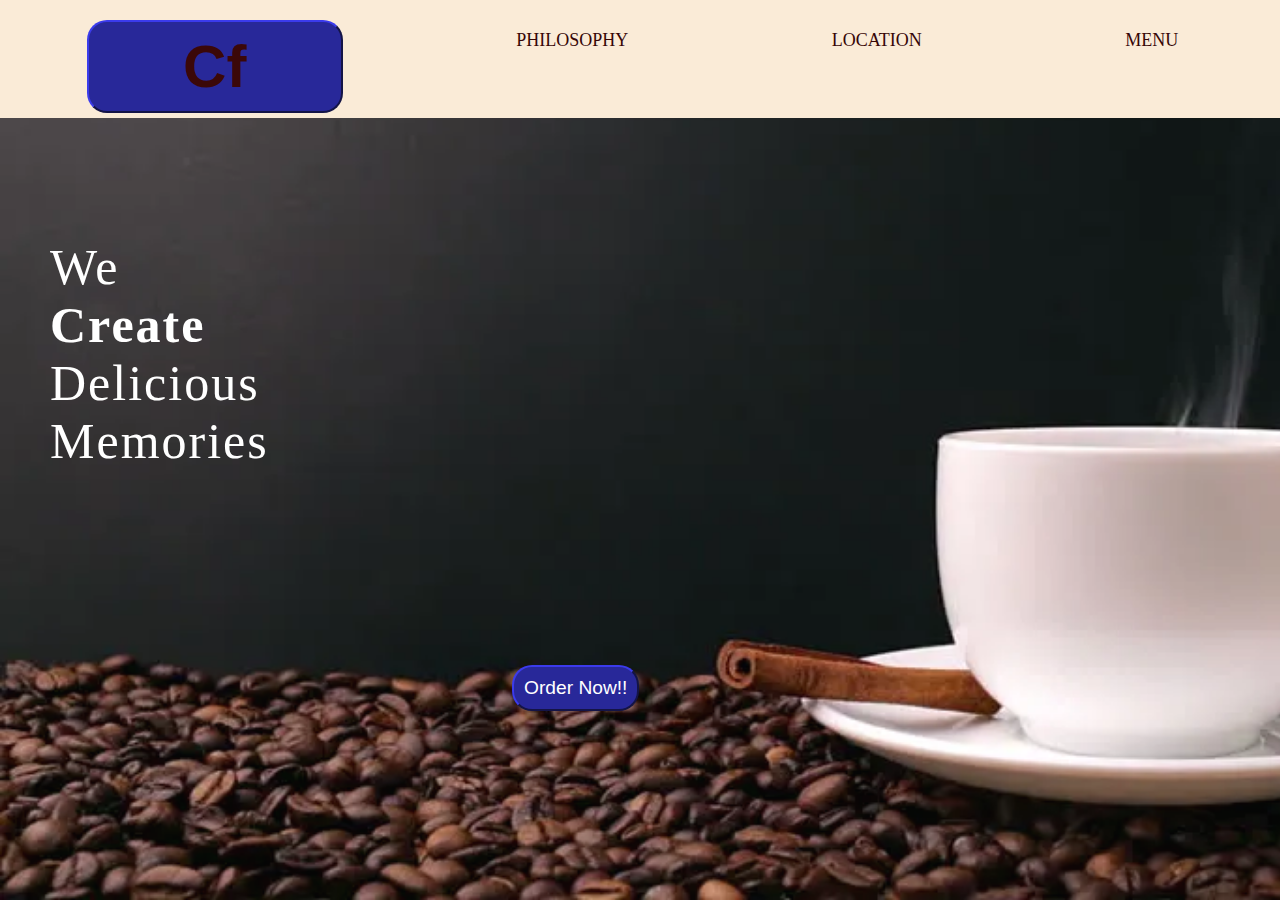
<file: index.html>
<html lang="en">
<head>
    <meta charset="UTF-8">
    <meta http-equiv="X-UA-Compatible" content="IE=edge">
    <meta name="viewport" content="width=device-width, initial-scale=1.0">
    <link rel="stylesheet" href="style.css">
    <title>Coffee Shop</title>
</head>
<body>
    <div class = 'big_container'>
        <!-- header only -->
        <div id="header">
             <button class="logo" id = "leftButton" style ="color:rgb(56, 4, 4)">Cf</button>
           
            <a href="philsophy.html" style = "text-decoration: none;"><div class="top">PHILOSOPHY</div></a>
            <div class="top">LOCATION</div>
            <div class="top" onclick="buy()">MENU</div>

        </div>
        <!-- <p>lorem5</p> -->

        <div class="text">
            We <br> <span class = 'create'>Create</span> <br>Delicious Memories
        </div>

        <div class="btn">
             <a href="product.html"><button class = 'btnInside' onClick = 'buy()'>Order Now!!</button></a>
        </div>
        <div id = 'popUp'>
            <text>

                <span>Location : </span>  120 Bloomfield Caldwell <br>
                <span>Todays Special :</span>  Milk Coffee
            </text>

        </div>
    </div>
    
</body>
<script src = 'script.js'></script>
</html>
</file>
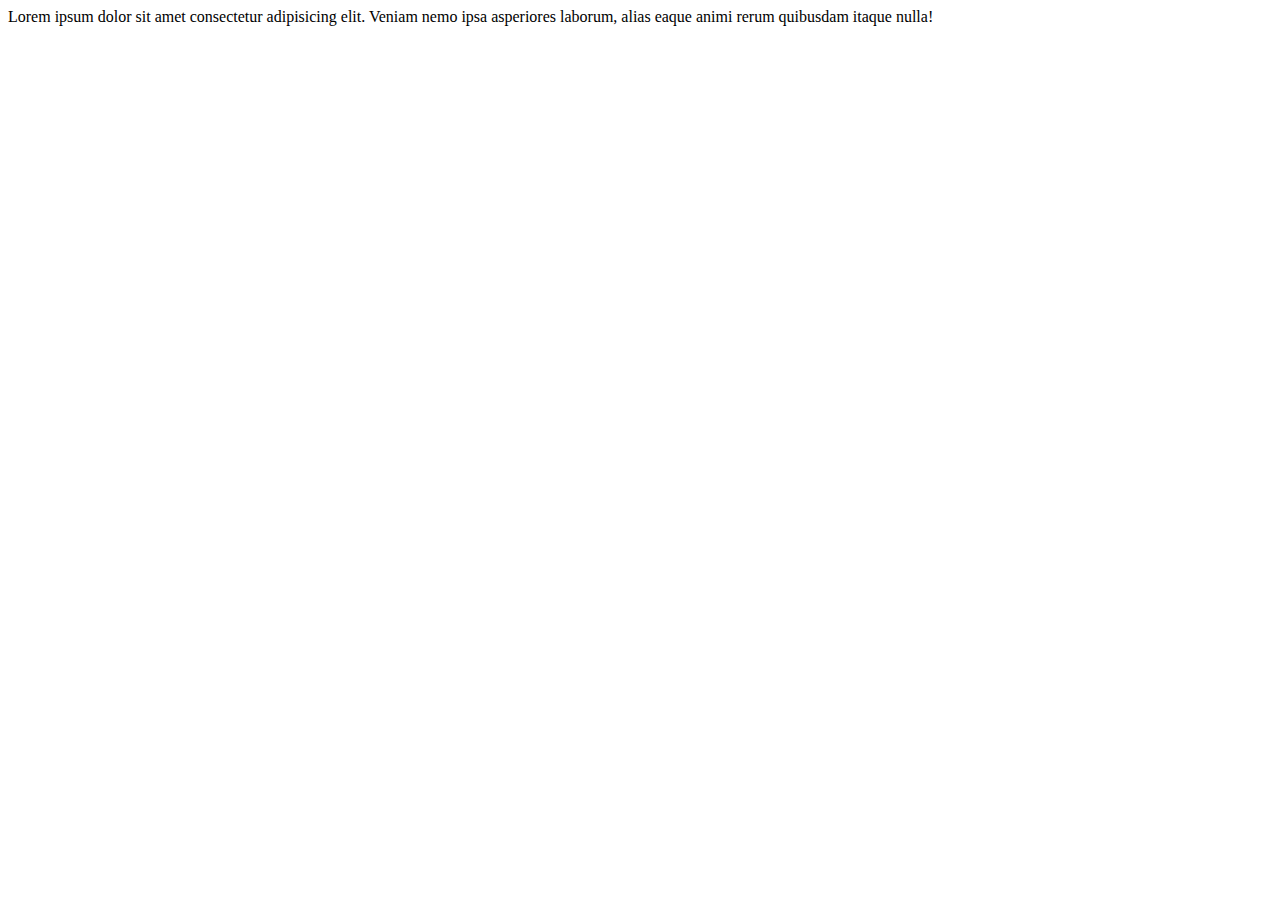
<file: philsophy.html>
<html lang="en">
<head>
    <meta charset="UTF-8">
    <meta http-equiv="X-UA-Compatible" content="IE=edge">
    <meta name="viewport" content="width=device-width, initial-scale=1.0">
    <title>Document</title>
</head>
<body>
    Lorem ipsum dolor sit amet consectetur adipisicing elit. Veniam nemo ipsa asperiores laborum, alias eaque animi rerum quibusdam itaque nulla!
</body>
</html>
</file>
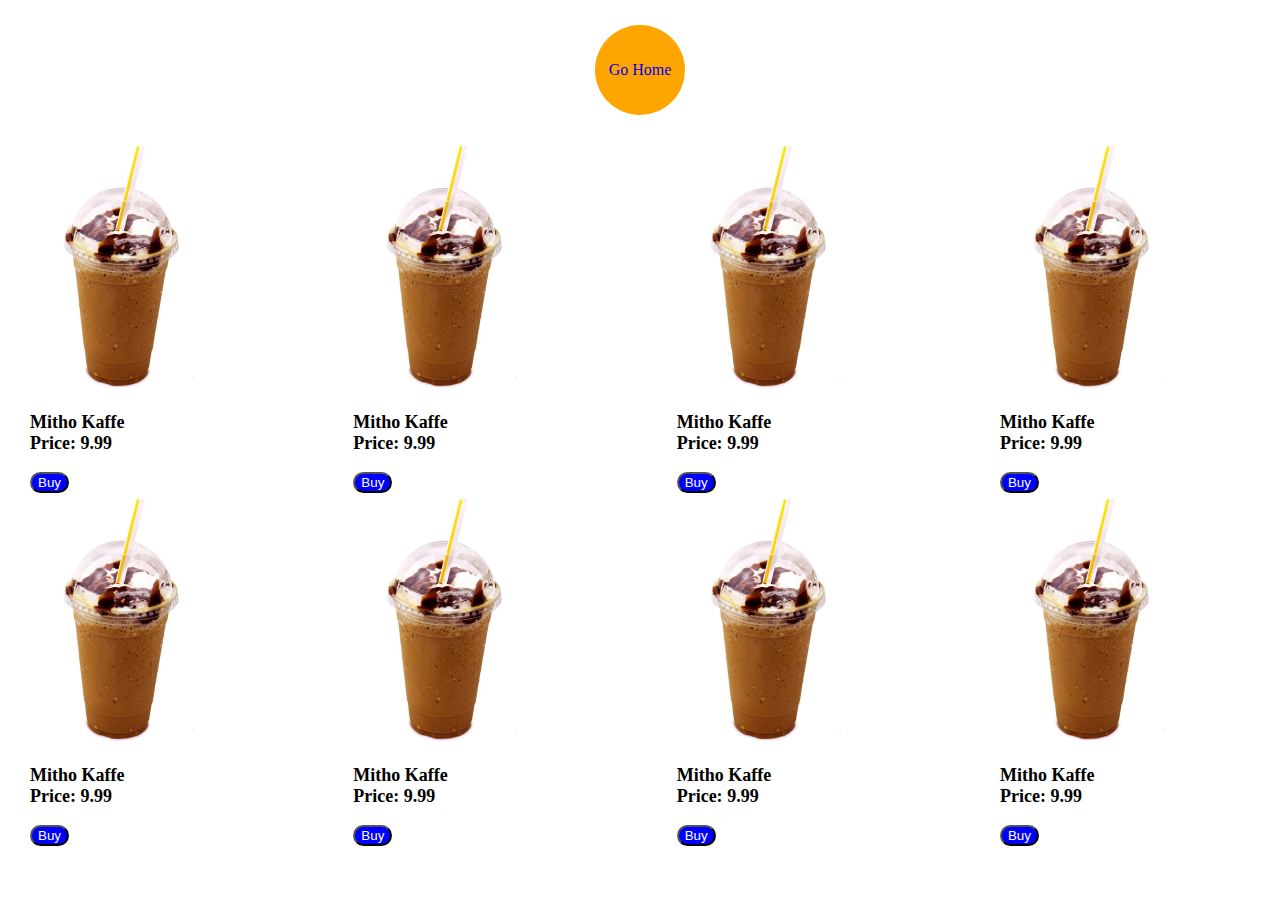
<file: product.html>
<!DOCTYPE html>
<html lang="en">
<head>
    <meta charset="UTF-8">
    <meta http-equiv="X-UA-Compatible" content="IE=edge">
    <meta name="viewport" content="width=device-width, initial-scale=1.0">
    <link rel="stylesheet" href="style2.css">
    <title>Document</title>
</head>
<body style = 'margin:25px'>
    <div style = 'display:flex; justify-content:center;'>

        <div class = 'top-one' style="background-color: orange; border-radius:60px; width:90px; height:90px; display:flex; justify-content:center; align-items:center; box-shadow:2px;">
            <a href='index.html' style = 'flex-wrap:wrap; cursor:pointer; text-decoration:none;'>Go Home</a>
        </div>
    </div>
    <div class="coffee-container" style = 'display:flex;
    justify-content:space-between; margin-top:20px;
    flex-wrap:wrap;
    grid-template-columns:3; padding:5px'>
        <div class="coffee-item">
            <img src="coffee-drink.webp" alt="" srcset="" style = 'width:250px'>
            <p style = "font-size: large; font-weight:bold; justify-content:center">Mitho Kaffe<br>
            <span class ='price' style = 'font-weight:bold;'>Price:</span> 9.99</p>
            <button style = 'background-color:blue; color:white; border-radius:15px;' onclick = "buy()">Buy</button>

        </div>

        <div class="coffee-item">
            <img src="coffee-drink.webp" style ="width:250px;">
            <p style = "font-size: large; font-weight:bold; justify-content:center">Mitho Kaffe<br>
            <span class ='price' style = 'font-weight:bold;'>Price:</span> 9.99</p>
            <button style = 'background-color:blue; color:white; border-radius:15px;' onclick = "buy()">Buy</button>

        </div>

        <div class="coffee-item">
            <img src="coffee-drink.webp" alt="" srcset="" style = 'width:250px'>
            <p style = "font-size: large; font-weight:bold; justify-content:center">Mitho Kaffe<br>
            <span class ='price' style = 'font-weight:bold;'>Price:</span> 9.99</p>
            <button style = 'background-color:blue; color:white; border-radius:15px;' onclick = "buy()">Buy</button>

        </div>

        <div class="coffee-item">
            <img src="coffee-drink.webp" alt="" srcset="" style = 'width:250px'>
            <p style = "font-size: large; font-weight:bold; justify-content:center">Mitho Kaffe<br>
            <span class ='price' style = 'font-weight:bold;'>Price:</span> 9.99</p>
            <button style = 'background-color:blue; color:white; border-radius:15px;' onclick = "buy()">Buy</button>

        </div>

        <div class="coffee-item">
            <img src="coffee-drink.webp" alt="" srcset="" style = 'width:250px'>
            <p style = "font-size: large; font-weight:bold; justify-content:center">Mitho Kaffe<br>
            <span class ='price' style = 'font-weight:bold;'>Price:</span> 9.99</p>
            <button style = 'background-color:blue; color:white; border-radius:15px;'>Buy</button>

        </div>

        <div class="coffee-item">
            <img src="coffee-drink.webp" alt="" srcset="" style = 'width:250px'>
            <p style = "font-size: large; font-weight:bold; justify-content:center">Mitho Kaffe<br>
            <span class ='price' style = 'font-weight:bold;'>Price:</span> 9.99</p>
            <button style = 'background-color:blue; color:white; border-radius:15px;'>Buy</button>

        </div>

        <div class="coffee-item">
            <img src="coffee-drink.webp" alt="" srcset="" style = 'width:250px'>
            <p style = "font-size: large; font-weight:bold; justify-content:center">Mitho Kaffe<br>
            <span class ='price' style = 'font-weight:bold;'>Price:</span> 9.99</p>
            <button style = 'background-color:blue; color:white; border-radius:15px;'>Buy</button>

        </div>

        <div class="coffee-item">
            <img src="coffee-drink.webp" alt="" srcset="" style = 'width:250px'>
            <p style = "font-size: large; font-weight:bold; justify-content:center">Mitho Kaffe<br>
            <span class ='price' style = 'font-weight:bold;'>Price:</span> 9.99</p>
            <button style = 'background-color:blue; color:white; border-radius:15px;'>Buy</button>

        </div>
    </div>
    
</body>
<script src = "script.js">

</script>
</html>
</file>
<file: style.css>
body{
    margin:0;
    padding:0;
}
.big_container{
    margin:0;
    padding:0;
    width:100%;
    height:100vh;
    background-image: url('1.webp');
    background-size: cover;
    opacity:0.98;
    /* background-position: center;  */
}
#header{
    display: flex;
    color:green;
    flex-direction: row
    ;
    justify-content: space-around;
    background: transparent;
    position:sticky;
    background-color: antiquewhite;
    
}
.top{
    margin:30px;
    color:rgb(51, 2, 2);
    align-items: center;
    font-size: large;
    cursor: pointer;
}

.logo{
    color:rgb(244, 179, 179);
    margin-top: 20px;
    margin-left:15px;
    margin-bottom: 5px;
    font-weight:bold;
    font-size: 60px;
    width:20%;
    justify-content: center;
    align-items:center;
    font-family:'Franklin Gothic Medium', 'Arial Narrow', Arial, sans-serif;
    cursor: pointer;

}

/* Startin to text */
.text{
    font-size: 50px;
    color:white;
    margin:20px;
    align-items: center;
    letter-spacing: 2px;
    line-height: -10px;
    width:300px;
    /* background-color: aqua; */
    margin-top:120px;
    margin-left:50px;   

}

button{
    display:absolute;
    justify-content:center;
    align-items: center;
    font-size: larger;
    background-color: rgb(36, 36, 151);
    color:white;
    border-radius: 20px;
    padding:10px;
    margin-left: 40%;
    margin-top:175px;
    border-color:rgb(36, 36, 151);
    box-shadow: rgb(1, 1, -1);
    cursor:pointer;
}
button:hover{
    font-size: x-large;
    padding:11px;
    box-shadow: 1 rgb(0,0,0);
}

button:active{
    background-color: rgb(185, 185, 250);
    border-color: rgb(185,185,250);
}

.glassOnion{
    background-color: aqua;
    font-size: medium;
}

#popUp{
    display:none;
    position:absolute;
    background-color: white;
    width:300px;
    height:200px;
    padding:40px;
    justify-content: center;
    align-items: center;
    opacity: 0.8;
    font-size:large;
    top: 50%;
    left:50%;
}
span{
    font-weight: bold;
}
</file>
<file: style2.css>
coffee-itme{
    cursor: pointer;
    
}

.glassOnion{
    color:aqua;
    font-family: 'Gill Sans', 'Gill Sans MT', Calibri, 'Trebuchet MS', sans-serif;
    
}
</file>
